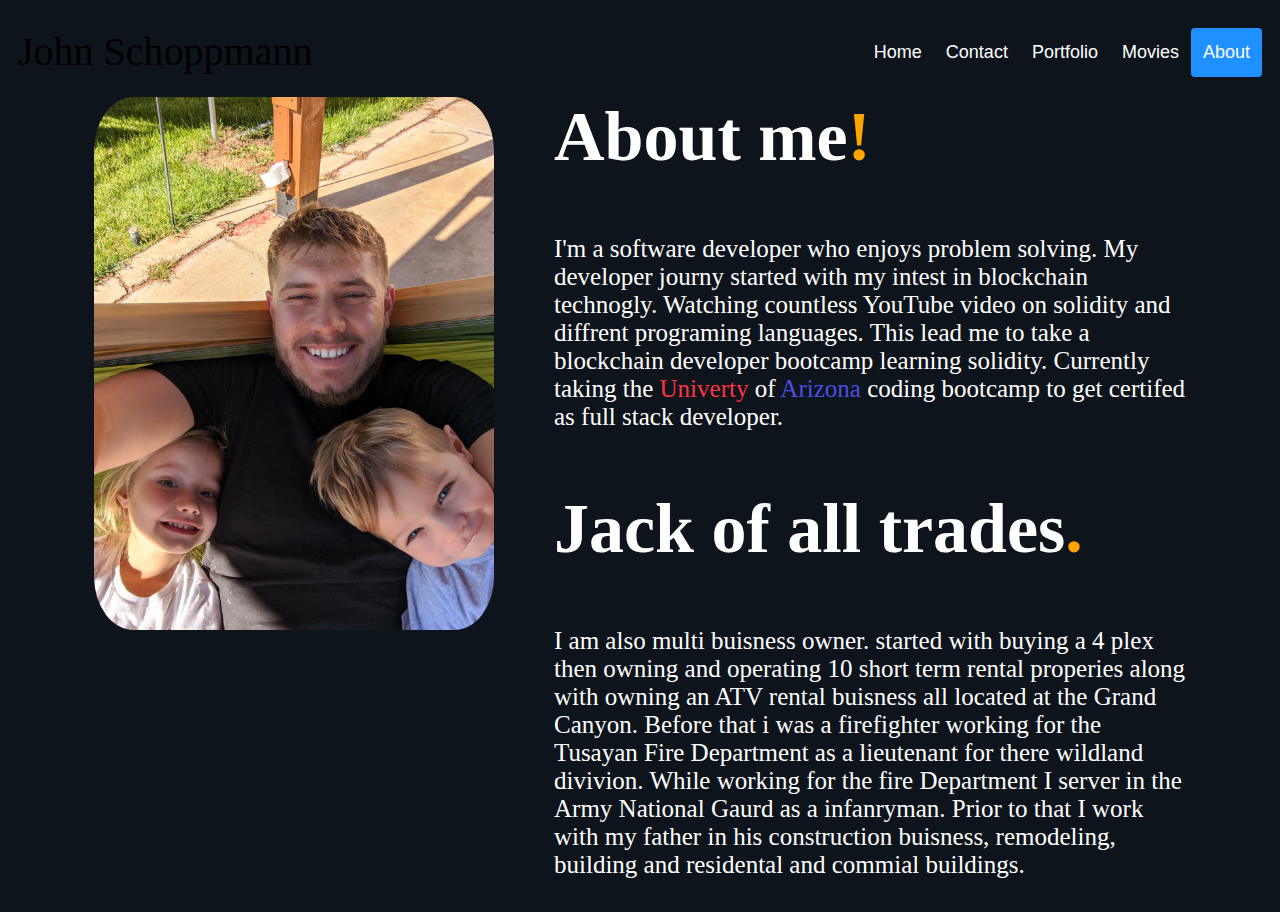
<file: assets/about.html>
<!DOCTYPE html>
<html lang="en">
<head>
    <meta charset="UTF-8">
    <meta http-equiv="X-UA-Compatible" content="IE=edge">
    <meta name="viewport" content="width=device-width, initial-scale=1.0">
    <link rel="stylesheet"  type="text/css" href="about.css"/>
    <title>About Page</title>
</head>
<body>
  <!-- nav bar -->
    <div class="header">
        <span class="logo">John Schoppmann</span>
      <div class="header-right">
        <a href="./../index.html">Home</a>
        <a href="contact.html">Contact</a>
        <a href="portfolio.html">Portfolio</a>
        <a href="movies.html">Movies</a>
        <a class="active" href="/assets/about.css">About</a>
      </div>
    </div>
<!-- main content-picture and text -->
    <main>
      <section class="section">
        <div>
          <img class="profile_photo" src="./photos/photo_about.jpg" alt="John schoppmann" />
        </div>
        <div class="content">
          <h2 class="about-heading">About me<span class="dot">!</span></h2>
          <p> I'm a software developer who enjoys problem solving. My developer journy started with my intest in blockchain technogly. 
            Watching countless YouTube video on solidity and diffrent programing languages. This lead me to take a blockchain developer bootcamp learning solidity.
            Currently taking the <span class="red_text">Univerty</span> of <span class="blue_text">Arizona</span> coding bootcamp to get certifed as full stack developer.
          </p>
          <h2>Jack of all trades<span class="dot">.</span></h2>
          <p> I am also multi buisness owner. started with buying a 4 plex then owning and operating
            10 short term rental properies along with owning an ATV rental buisness all located at the Grand Canyon. 
            Before that i was a firefighter working for the Tusayan Fire Department as a lieutenant for there wildland divivion. 
            While working for the fire Department I server in the Army National Gaurd as a infanryman. 
            Prior to that I work with my father in his construction buisness, remodeling, building and residental and commial buildings. </p>
        </div>
      </section>
    </main>


 
</body>
</html>
</file>
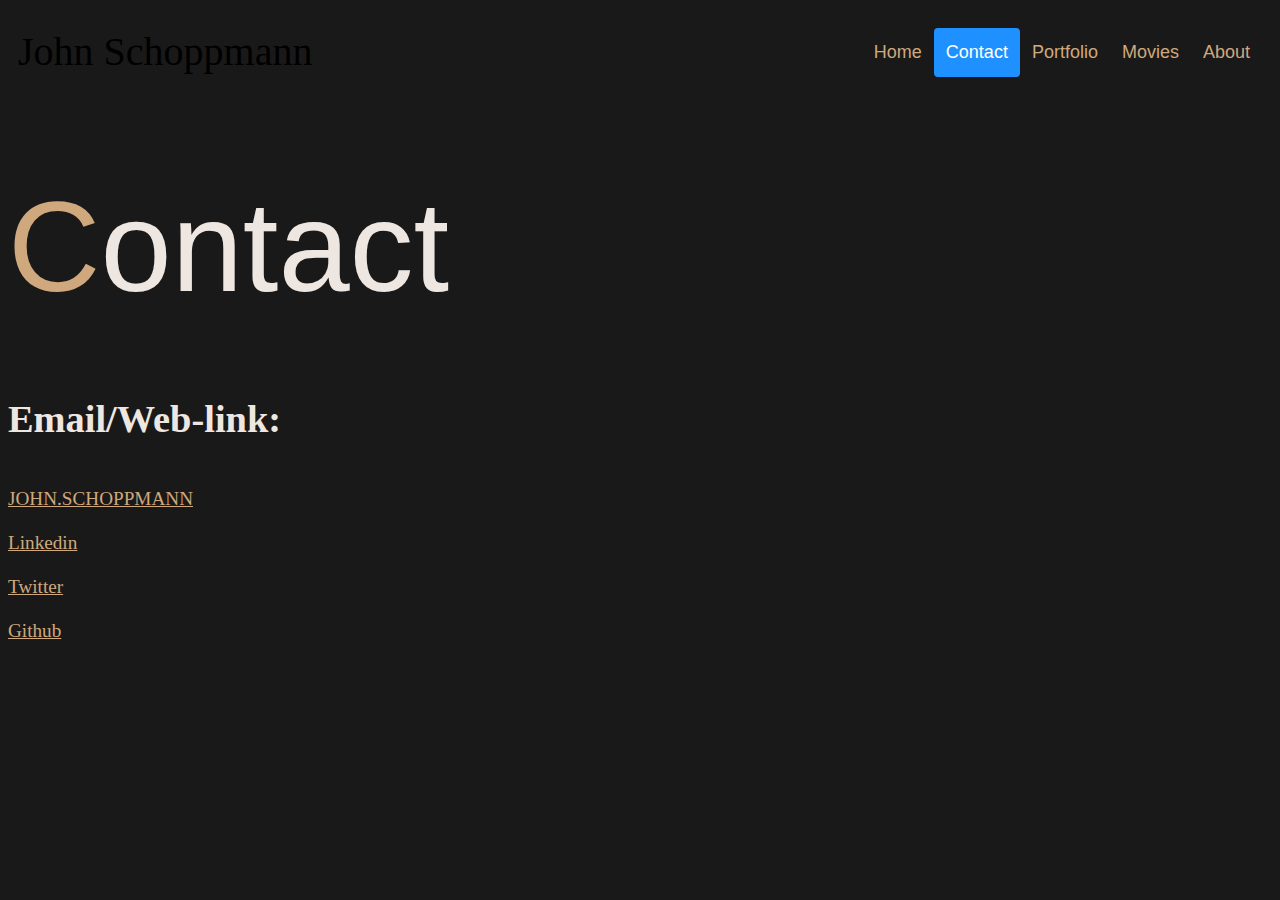
<file: assets/contact.html>
<!DOCTYPE html>
<html lang="en">
<head>
    <meta charset="UTF-8">
    <meta http-equiv="X-UA-Compatible" content="IE=edge">
    <meta name="viewport" content="width=device-width, initial-scale=1.0">
    <link rel="stylesheet"  type="text/css" href="contact.css"/>
    <title>Contact Page</title>
</head>
<body>
  <!-- Nav bar -->
    <div class="header">
        <span class="logo">John Schoppmann</span>
      <div class="header-right">
        <a href="./../index.html">Home</a>
        <a class="active" href="assets/contact.html">Contact</a>
        <a href="portfolio.html">Portfolio</a>
        <a href="movies.html">Movies</a>
        <a href="about.html">About</a>
      </div>
    </div>
<!-- header and C color change -->
    <h1 class="header_Contact"><span class="c_text">C</span>ontact</h1>
<!-- href link to the respected email/ social media -->
    <div class="description">
      <h1>Email/Web-link:</h1>
      <br>
      <a href="mailto:john.schoppmann@yahoo.com">JOHN.SCHOPPMANN</a>
      <br><br>
      <a href="https://www.linkedin.com/in/john-schoppmann-51480474/" target="_blank" style="color: #cfa97d;">Linkedin</a>
      <br><br>
      <a href="https://twitter.com/Rawness069" target="_blank" style="color: #cfa97d;">Twitter</a>
      <br><br>
      <a href="https://github.com/E11Evated" target="_blank" style="color: #cfa97d;">Github</a>
    </div>
 
</body>
</html>
</file>
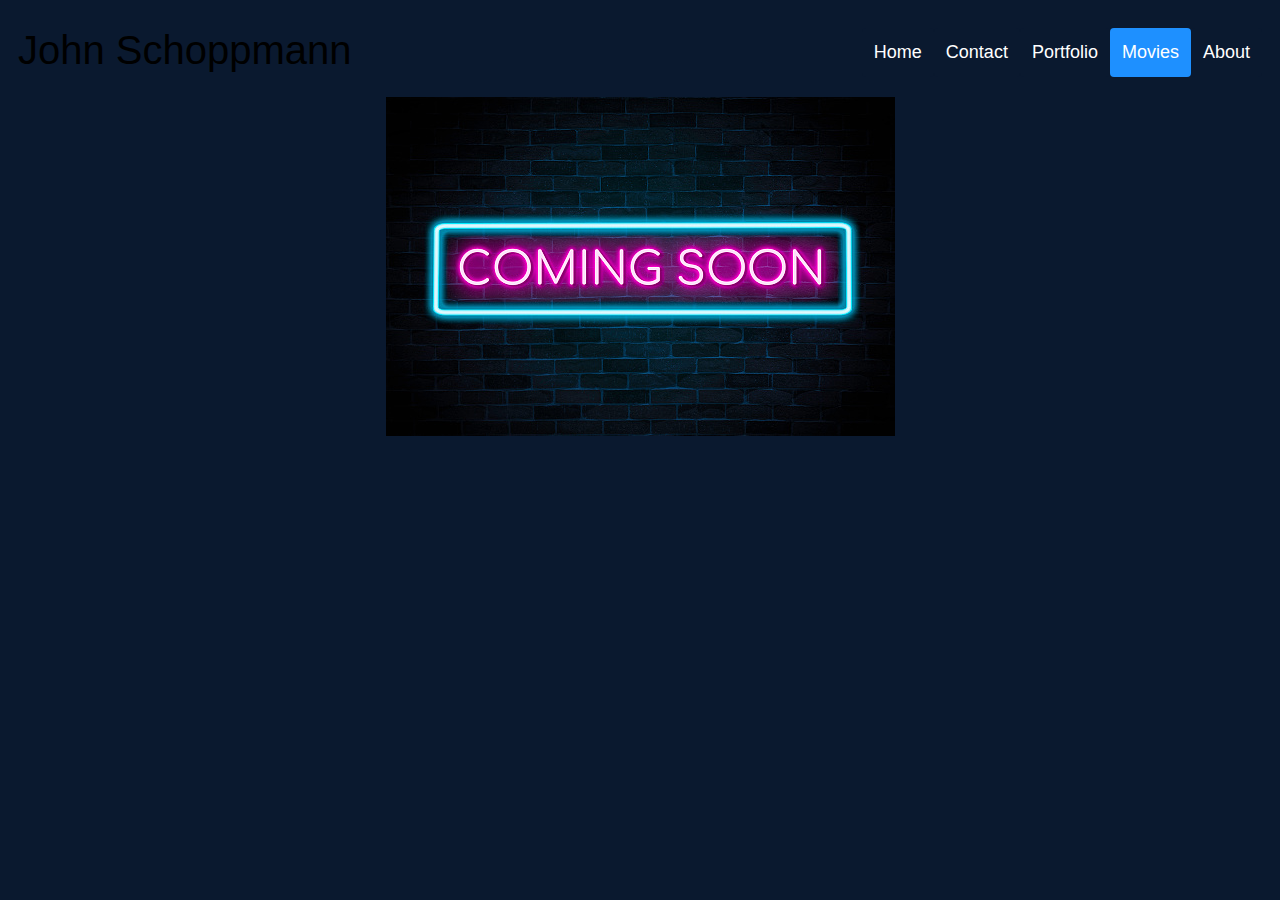
<file: assets/movies.html>
<!DOCTYPE html>
<html lang="en">
<head>
    <meta charset="UTF-8">
    <meta http-equiv="X-UA-Compatible" content="IE=edge">
    <meta name="viewport" content="width=device-width, initial-scale=1.0">
    <link rel="stylesheet" type="text/css" href="movie.css">
    <title>Movies I like</title>
</head>
<body>
    <body>
        <div class="header">
            <span class="logo">John Schoppmann</span>
          <div class="header-right">
            <a href="./../index.html">Home</a>
            <a href="contact.html">Contact</a>
            <a href="portfolio.html">Portfolio</a>
            <a class="active" href="movies.html">Movies</a>
            <a href="about.html">About</a>
          </div>
        </div>
<main>
    <div class="bg">
        <img src="./../assets/photos/coming_soon.jpg" alt="Coming soon photo">
    </div>
</main>
</body>
</html>
</file>
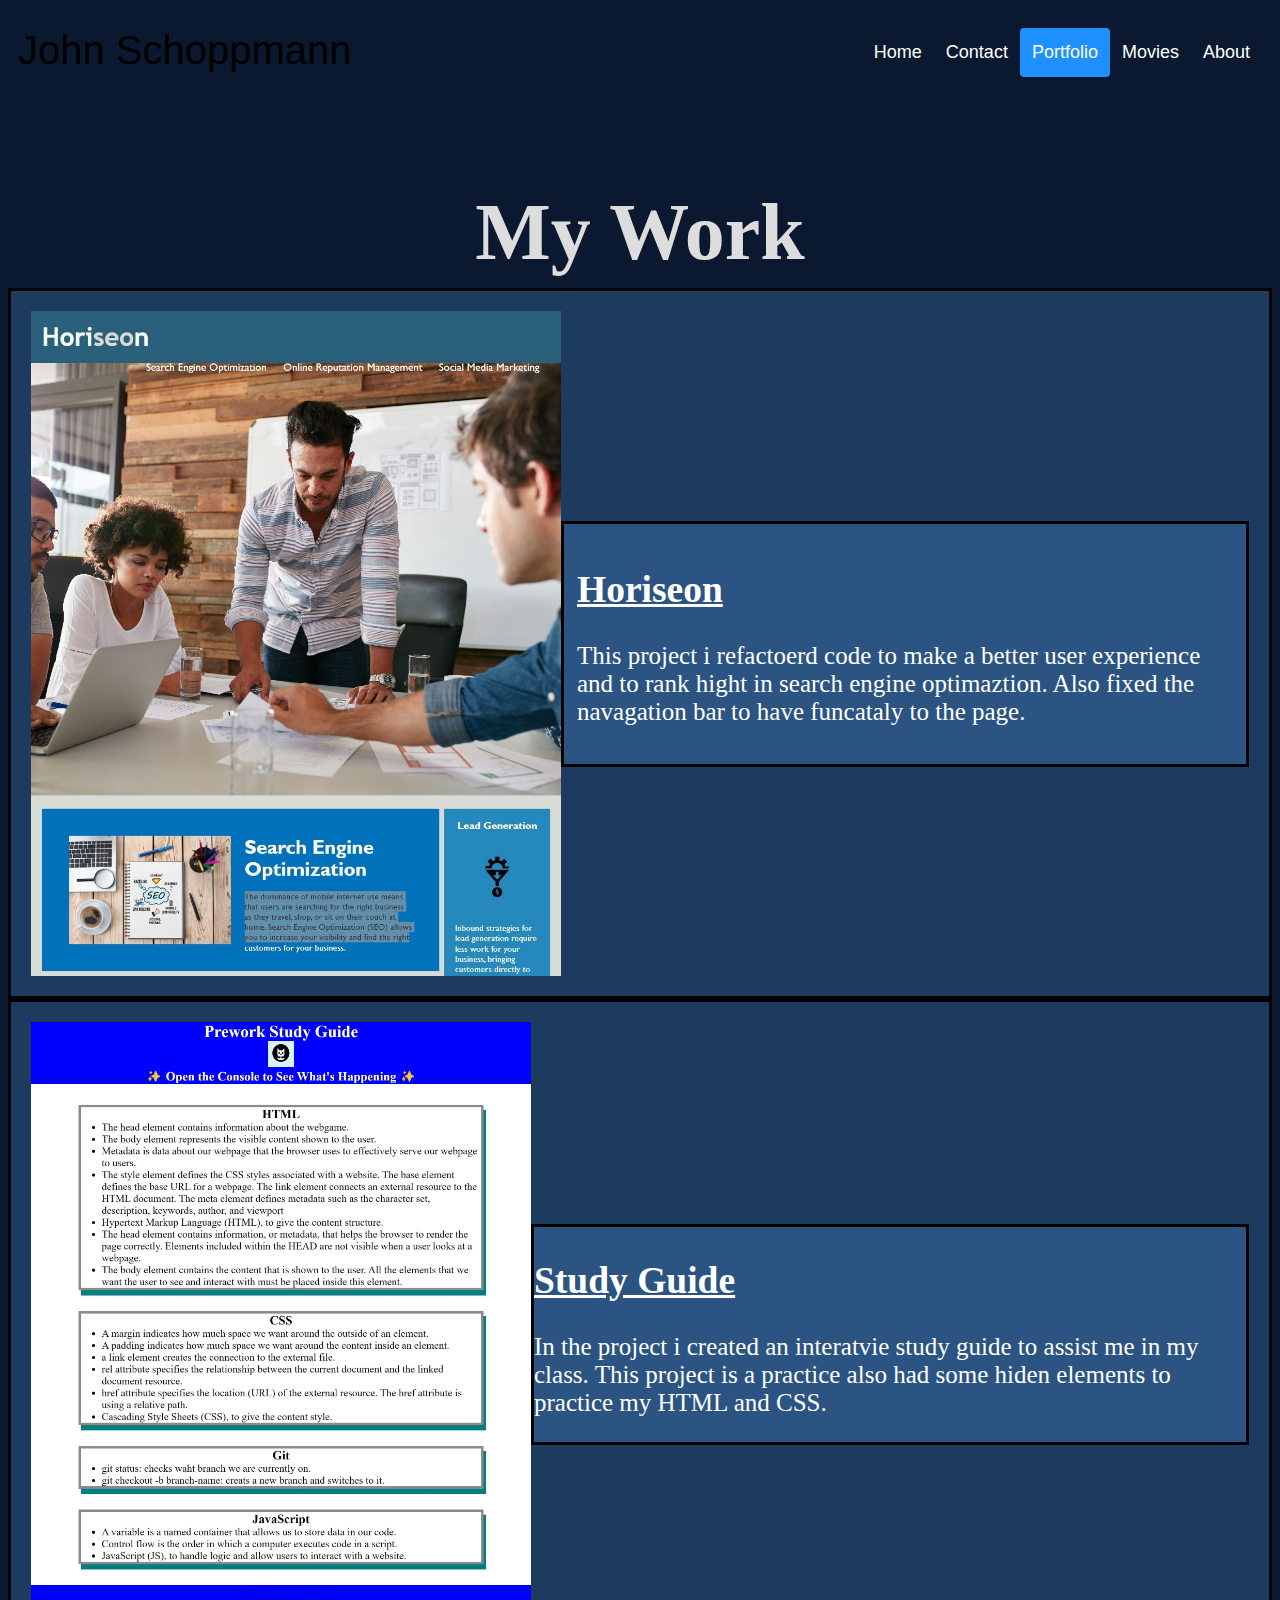
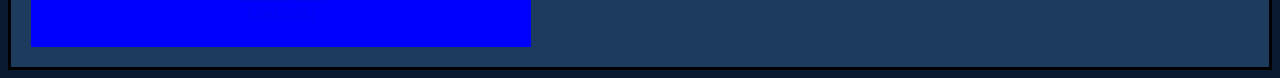
<file: assets/portfolio.html>
<!DOCTYPE html>
<html lang="en" class="hydrated">
<head>
    <meta charset="UTF-8">
    <meta http-equiv="X-UA-Compatible" content="IE=edge">
    <meta name="viewport" content="width=device-width, initial-scale=1.0">
    <link rel="stylesheet" type="text/css" href="portfolio.css">
    <title>Portfolio and Projects</title>
</head>
<body>
    <div class="header">
        <span class="logo">John Schoppmann</span>
      <div class="header-right">
        <a href="./../index.html">Home</a>
        <a href="contact.html">Contact</a>
        <a class="active" href="assets/portfolio.html">Portfolio</a>
        <a href="movies.html">Movies</a>
        <a href="about.html">About</a>
      </div>
    </div>
<main>
    <header>My Work</header>
    <section class="project">
      <img class="picture1" src="./photos/Horiseon-screen-pic.jpg" alt="refacted code">
      <div class="content">
        <a href="https://github.com/E11Evated/Challenge1" target="_blank">
        <h1>Horiseon</h1>
         </a>
        <p>This project i refactoerd code to make a better user experience and to rank hight in search engine optimaztion.
          Also fixed the navagation bar to have funcataly to the page.
        </p> 
      </div>
    </section>
    <section class="project">
      <img class="picture2" src="./photos/Study-guide.jpg" alt="sutdy guide">
      <div class="content1">
        <a href="https://github.com/E11Evated/prework-study-guide" target="_blank">
      <h2>Study Guide</h2>
      </a>
      <p>In the project i created an interatvie study guide to assist me in my class. 
        This project is a practice also had some hiden elements to practice my HTML and CSS.
      </p>  
    </div>
    </section>
  </main>
 </body>
</html>
</file>
<file: assets/about.css>
:root {
    --color-bg: #0e141b;;
}
/* universal selector */
* {
    background-color: var(--color-bg);
}


.header {
    overflow: hidden;
    padding: 20px 10px;
}

.header a {
    float: left;
    color: white;
    text-align: center;
    padding: 12px;
    text-decoration: none;
    font-size: 18px;
    line-height: 25px;
    border-radius: 4px;
    font-family: Coyote, sans-serif;
}

.logo {
    align-items: center;
    font-size: 40px;
    font-family: fantasy;
}

.header a:hover {
    background-color: #ddd;
    color: black;
}

.header a.active {
    background-color: dodgerblue;
    color: white;
}

.header-right {
    float: right;
}

.page-header {
    min-height: 100vh;
    display: flex;
    align-items: center;
    overflow: hidden;
    margin-bottom: 33.33vh;
}

header {
    position: relative;
    width: 95%;
    top: 10vh;
    margin-bottom: 50px;
    text-align: center;
    font-family: inherit;
    font-size: 500%;
    font-weight: 800;
    color:#ddd
}
.dot {
    color: orange;
}

.profile_photo {
    width: 400px;
    border-radius: 10%;
}

.page-header__content {
    display: block;
    margin-block-start: 5em;
    margin-block-end: 1em;
    margin-inline-start: 40%;
    margin-inline-end: 200px;
    min-height: 25vh;
    margin-bottom: 100px;
    font-family: inherit;
    font-size: 200%;
    font-weight: 800;
    color:#ddd;
 
}

.red_text {
    color: #ff3344
}

.blue_text {
    color: rgb(77, 77, 228);
}

.section {
    display: flex;
    justify-content: center;
    gap: 60px;
}

.content{
    width: 50%;
    color: white;
    font-size: 25px;
}

.content h2 {
    font-size: 70px;
}

.content .about-heading {
    margin-top: 0;
}

@media screen (min-aspect-ratio: 16/9) {
    {
        display: flex;
        width: 55%;
        width: 50%;
    }
}
</file>
<file: assets/contact.css>
/* universal selector */
* {
    background-color: #1a1919;
}
.header {
    overflow: hidden;
    padding: 20px 10px;
}

.header a {
    float: left;
    color: white;
    text-align: center;
    padding: 12px;
    text-decoration: none;
    font-size: 18px;
    line-height: 25px;
    border-radius: 4px;
    font-family: Coyote, sans-serif;
}

.logo {
    align-items: center;
    font-size: 40px;
    font-family: fantasy;
}

.header a:hover {
    background-color: #ddd;
    color: rgb(12, 11, 11);
}

.header a.active {
    background-color: dodgerblue;
    color: white;
}

.header-right {
    float: right;
}

.page-header {
    min-height: 100vh;
    display: flex;
    align-items: center;
    overflow: hidden;
    margin-bottom: 33.33vh;
}

header {
    position: relative;
    width: 100%;
    top: 10vh;
    margin-bottom: 100px;
    text-align: center;
    font-family: inherit;
    font-size: 500%;
    font-weight: 800;
    color:#ddd
}

.header_Contact {
    font-family: 'Grandslang roman', sans-serif;
    font-size: 10vw;
    line-height: 1em;
    font-weight: 300;
    text-align: left;
    letter-spacing: 0px;
    text-transform: none;
    color: #eee7e1;
}

.c_text {
    color: #cfa97d;
}

a:link {
    color: #cfa97d;
}

a:hover {
 color:rgb(255, 255, 255);
 font-size: larger;
}

.description {
    color: #eee7e1;
    font-size: larger;
}
</file>
<file: assets/movie.css>
* {
    background-color: #0a192f;
    box-sizing: border-box;
}

.header {
    overflow: hidden;
    padding: 20px 10px;
}

.header a {
    float: left;
    color: white;
    text-align: center;
    padding: 12px;
    text-decoration: none;
    font-size: 18px;
    line-height: 25px;
    border-radius: 4px;
    font-family: Coyote, sans-serif;
}

.logo {
    align-items: center;
    font-size: 40px;
    font-family: 'Franklin Gothic Medium', 'Arial Narrow', Arial, sans-serif;
}

.header a:hover {
    background-color: #ddd;
    color: rgb(12, 11, 11);
}

.header a.active {
    background-color: dodgerblue;
    color: white;
}

.header-right {
    float: right;
}

header {
    position: relative;
    width: 100%;
    top: 10vh;
    margin-bottom: 100px;
    text-align: center;
    font-family: inherit;
    font-size: 500%;
    font-weight: 800;
    color:#ddd
}

header {
    font-family: monospace bolder;
    font-weight: 600;
}

.bg {
  display: flex;
  justify-content: center;
  top: 30%;
  }
</file>
<file: assets/portfolio.css>
* {
    background-color: #0a192f;
    box-sizing: border-box;
}
.header {
    overflow: hidden;
    padding: 20px 10px;
}

.header a {
    float: left;
    color: white;
    text-align: center;
    padding: 12px;
    text-decoration: none;
    font-size: 18px;
    line-height: 25px;
    border-radius: 4px;
    font-family: Coyote, sans-serif;
}

.logo {
    align-items: center;
    font-size: 40px;
    font-family: 'Franklin Gothic Medium', 'Arial Narrow', Arial, sans-serif;
}

.header a:hover {
    background-color: #ddd;
    color: rgb(12, 11, 11);
}

.header a.active {
    background-color: dodgerblue;
    color: white;
}

.header-right {
    float: right;
}

header {
    position: relative;
    width: 100%;
    top: 10vh;
    margin-bottom: 100px;
    text-align: center;
    font-family: inherit;
    font-size: 500%;
    font-weight: 800;
    color:#ddd
}

header {
    font-family: monospace bolder;
    font-weight: 600;
}

:-webkit-any(div) h1 {
    font-size: 1.5em;
    margin-block-start: 0.83em;
    margin-block-end: 0.83em;
    background-color: transparent;
}

:-webkit-any(div) h2 {
    font-size: 1.5em;
    margin-block-start: 0.83em;
    margin-block-end: 0.83em;
    background-color: transparent;
}

p {
    background-color: transparent;
}

a:-webkit-any-link {
    color: white;
    cursor: pointer;
}

.project {
    display: flex;
    flex-direction: row;
    align-items: center;
    justify-content: space-around;
    padding: 20px;
    border-style: solid;
    font-size: 25px;
    background-color: rgba(84, 160, 236, 0.26);
}

.picture1 {
    width: 530px;
}

.picture2 {
    width: 500px;
}

.content {
    padding: 13px;
    color: white;
    background-color: rgba(84, 160, 236, 0.26);
    border-style: solid;
    border-color: black;
}

.content1 {
    padding: 13;
    color: white;
    background-color: rgba(84, 160, 236, 0.26);
    border-style: solid;
    border-color: black;
}

@media screen (min-aspect-ratio: 16/9) {
    {
        display: flex;
        width: 55%;
        width: 50%;
    }
}
</file>
